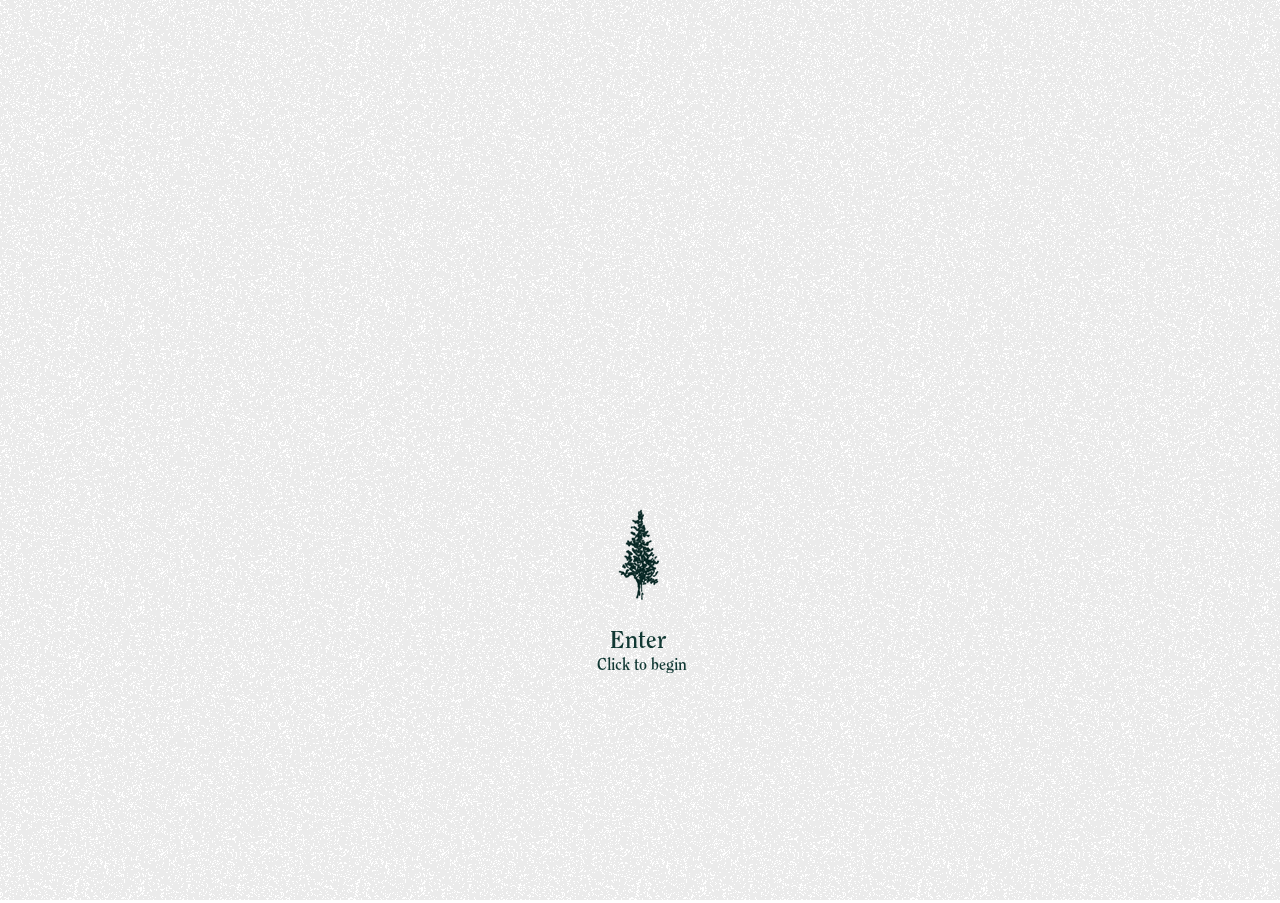
<file: index.html>
<!DOCTYPE html>
<html lang="zh-CN">
  <head>
    <meta charset="UTF-8" />
    <meta name="viewport" content="width=device-width, initial-scale=1.0" />
    <link rel="stylesheet" type="text/css" href="./css/reset.css" />
    <link rel="stylesheet" href="./css/index.css" />
    <link
      rel="shortcut icon"
      href="./images\logo\logo.ico"
      type="image/x-icon"
    />
    <title>我的2020</title>
  </head>
  <body>
    <canvas></canvas>
    <div class="home_preloader">
      <!-- <div class="start-button">点击进入</div> -->
      <div class="home_enter">Enter</div>
      <div class="home_entrance">Click to begin</div>
      <img class="preloader_tree" src="./images/preloader_spritesheet.png" />
    </div>
    <script src="./js/index.js"></script>
    <script src="./js/canvas.js"></script>
    <script src="./js/utils.js"></script>
  </body>
</html>
</file>
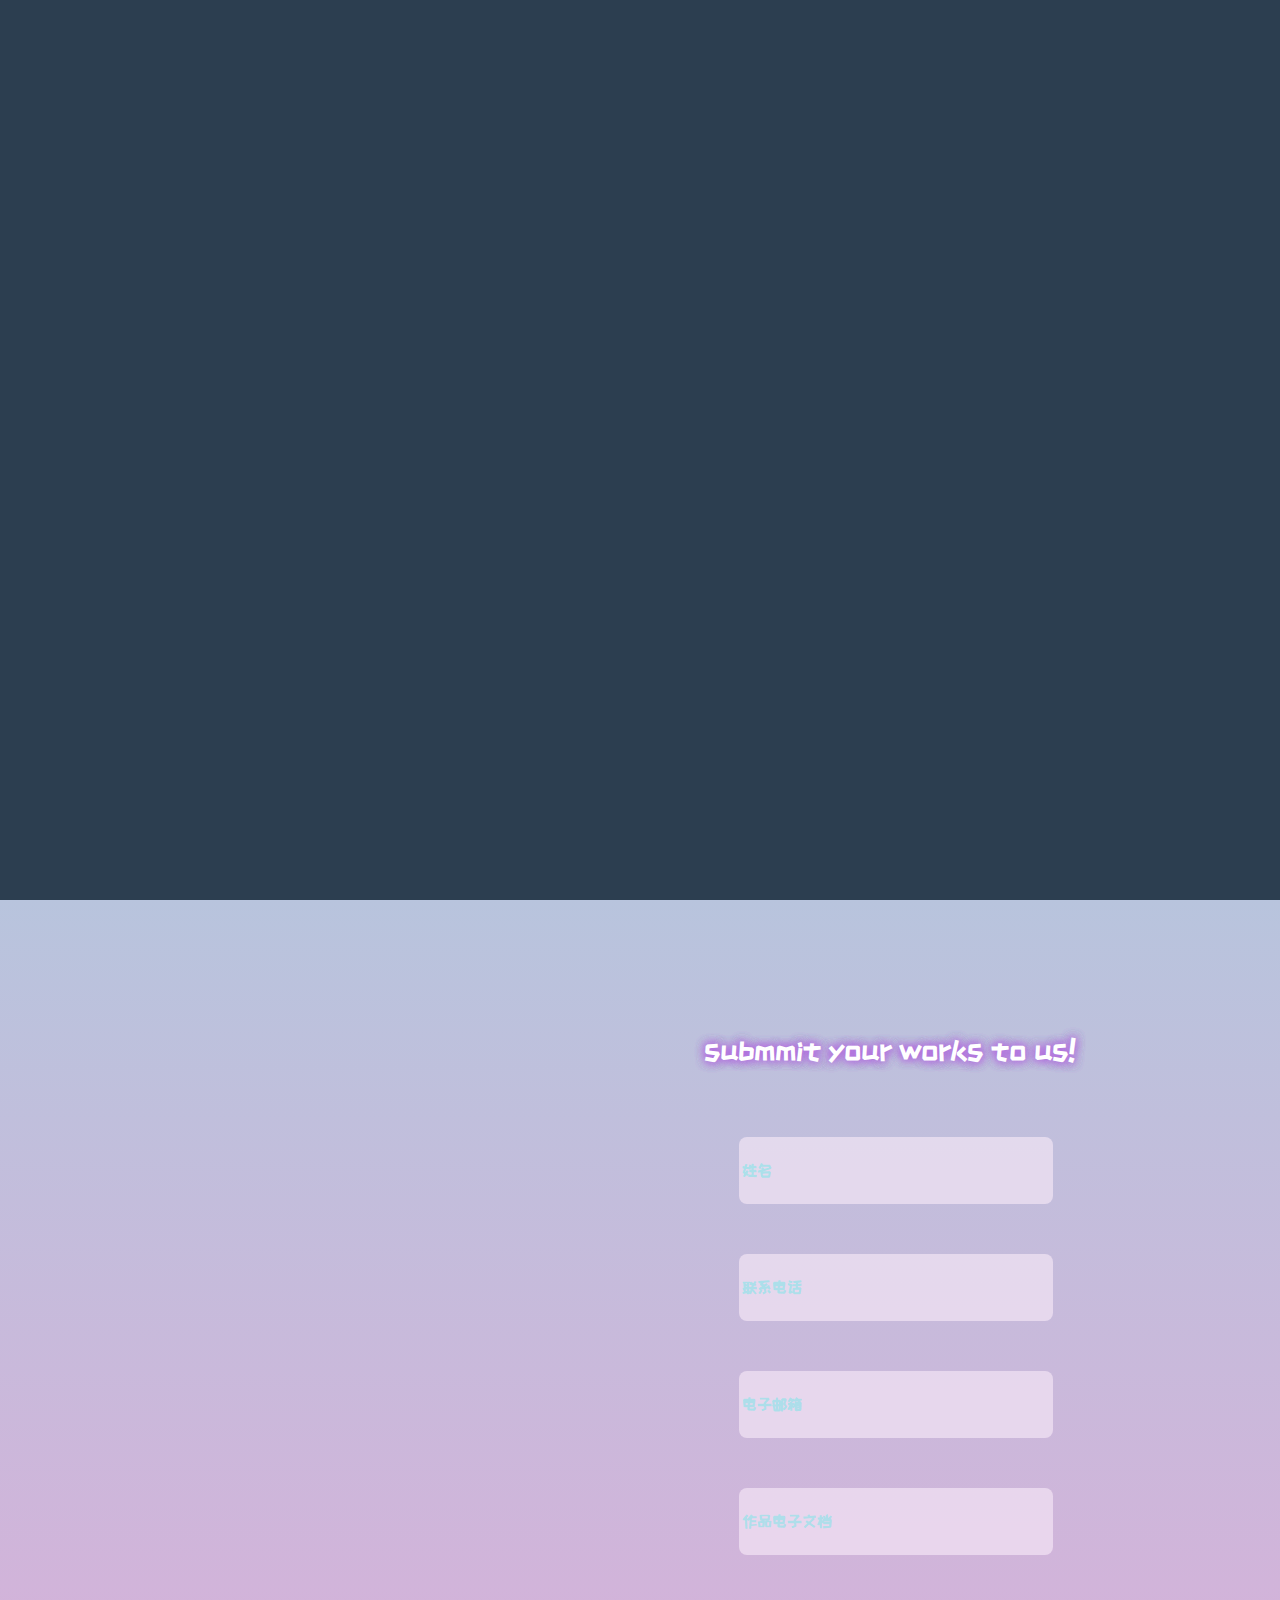
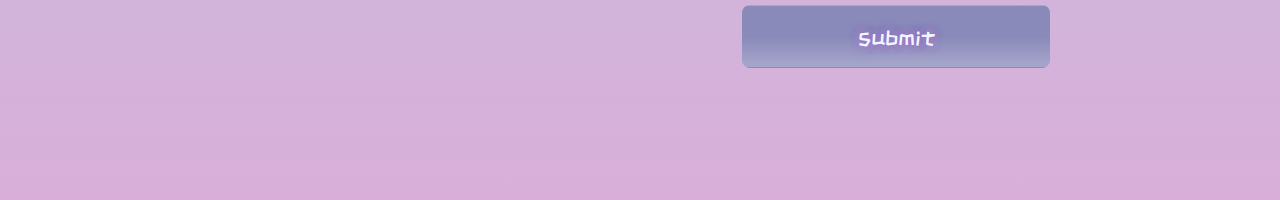
<file: contact.html>
<!DOCTYPE html>
<html lang="en">
  <head>
    <meta charset="UTF-8" />
    <meta name="viewport" content="width=device-width, initial-scale=1.0" />
    <link rel="stylesheet" href="css/contact.css" />
    <script
      type="text/javascript"
      src="https://webapi.amap.com/maps?v=1.4.15&key=ecc9990e88b0abe2d71a9cad1eda0273"
    ></script>
    <link
      rel="shortcut icon"
      href="./images\logo\logo.ico"
      type="image/x-icon"
    />
    <title>我的2020</title>
  </head>
  <body>
    <!-- 开场动画 -->
    <div class="transition_start">
      <div class="black move-top"></div>
      <div class="white move-top delay"></div>
      <div class="white move-bottom delay"></div>
      <div class="black move-bottom"></div>
    </div>

    <div class="contact-box">
      <div id="map"></div>
      <div class="image-block">
        <img src="images/32.gif" />
      </div>
      <div class="text-block">
        <div class="text-block-top">
          <span>contact us</span>
          <h2>留下你的2020故事吧</h2>
          <div class="text-block-top-text">
            南京邮电大学仙林校区地址：南京亚东新城区文苑路 9 号（邮编
            210023）<br />咨询电话：18230569526
          </div>
          <div class="scroll" id="scroll">
            <svg
              t="1605085651089"
              class="icon"
              viewBox="0 0 1024 1024"
              version="1.1"
              xmlns="http://www.w3.org/2000/svg"
              p-id="7502"
              width="200"
              height="200"
            >
              <path
                d="M533.7 544.7l1.8-1.8 21.8-21.8L733 345.4c12.5-12.4 12.5-32.8 0.1-45.2-12.5-12.4-32.9-12.4-45.3 0L512 475.9 336.3 300.1c-12.5-12.4-32.9-12.4-45.3 0-12.4 12.5-12.4 32.9 0 45.3l175.7 175.7 21.5 21.5 2.2 2.2c5.7 5.2 13.2 8.3 21.5 8.3 8.4 0.1 16.1-3.1 21.8-8.4z"
                fill="#aa93b8"
                p-id="7503"
                data-spm-anchor-id="a313x.7781069.0.i38"
                class="selected"
              ></path>
              <path
                d="M533.7 724.8l1.8-1.8 21.8-21.8L733 525.5c12.5-12.4 12.5-32.8 0.1-45.2-12.5-12.4-32.9-12.4-45.3 0L512 656 336.3 480.2c-12.5-12.4-32.9-12.4-45.3 0-12.4 12.5-12.4 32.9 0 45.3l175.7 175.7 21.5 21.5 2.2 2.2c5.7 5.2 13.2 8.3 21.5 8.3 8.4 0.1 16.1-3.1 21.8-8.4z"
                fill="#e6deeb"
                p-id="7504"
                data-spm-anchor-id="a313x.7781069.0.i37"
                class=""
              ></path>
            </svg>

            <div class="back back1" id="back"></div>
            <div class="back back2"></div>
            <div class="back back3"></div>
            <div class="back back4"></div>
            <div class="back back5"></div>
          </div>
        </div>
        <div class="text-block-bottom">
          <h2>submmit your works to us!</h2>
          <div>
            <h3></h3>
            <input type="text" placeholder="姓名" />
          </div>
          <div>
            <input type="text" placeholder="联系电话" />
          </div>
          <div>
            <input type="text" placeholder="电子邮箱" />
          </div>
          <div>
            <input type="text" placeholder="作品电子文档" />
          </div>
          <div>
            <input
              class="text-block-bottom-submit"
              type="submit"
              value="submit"
            />
          </div>
        </div>
      </div>
    </div>
    <script src="https://cdn.staticfile.org/jquery/1.10.2/jquery.min.js"></script>
    <script src="./js/contact.js"></script>
  </body>
</html>
</file>
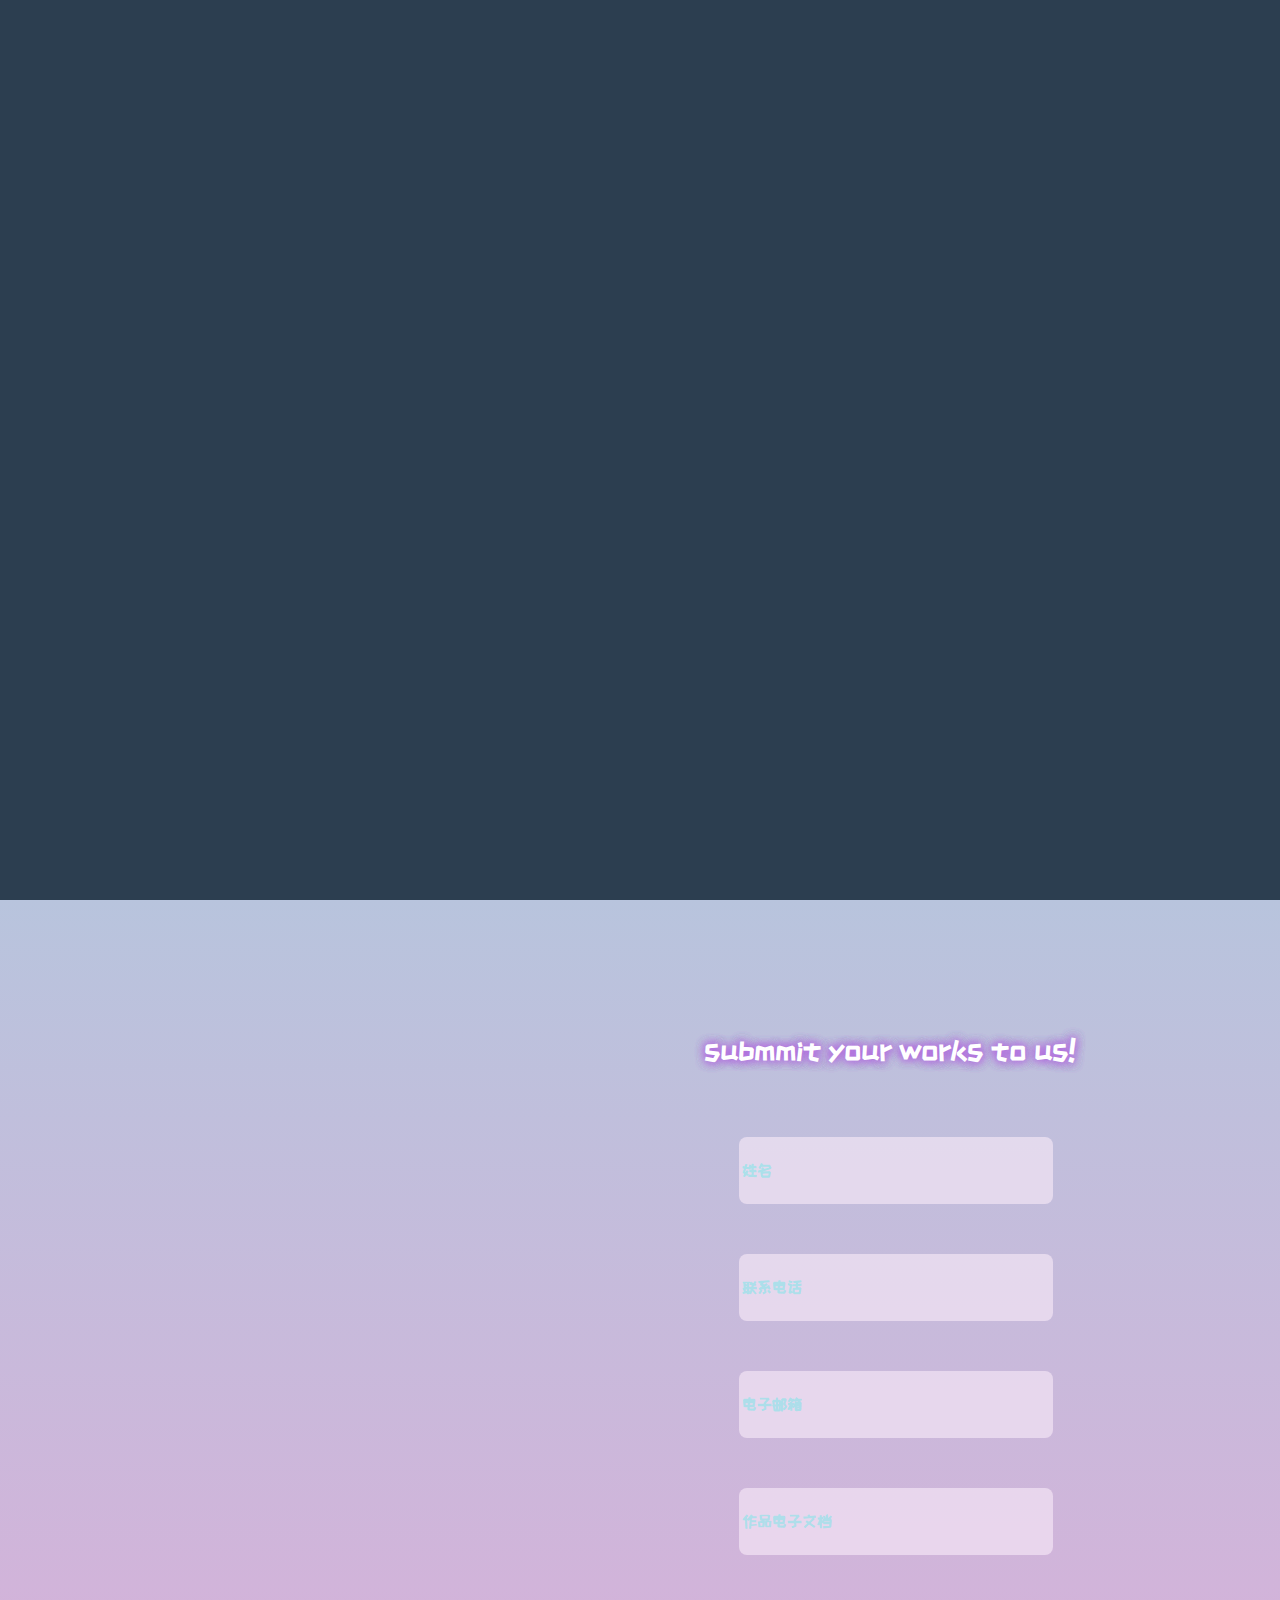
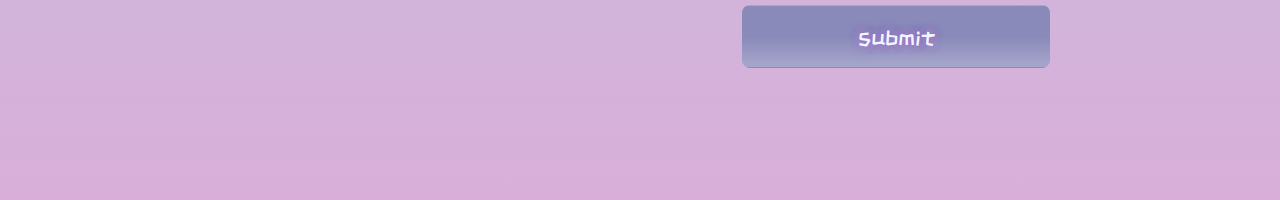
<file: contract.html>
<!DOCTYPE html>
<html lang="en">
  <head>
    <meta charset="UTF-8" />
    <meta name="viewport" content="width=device-width, initial-scale=1.0" />
    <link rel="stylesheet" href="css/contract.css" />
    <script
      type="text/javascript"
      src="https://webapi.amap.com/maps?v=1.4.15&key=ecc9990e88b0abe2d71a9cad1eda0273"
    ></script>
    <link
      rel="shortcut icon"
      href="./images\logo\logo.ico"
      type="image/x-icon"
    />
    <title>Document</title>
  </head>
  <body>
    <!-- 开场动画 -->
    <div class="transition_start">
      <div class="black move-top"></div>
      <div class="white move-top delay"></div>
      <div class="white move-bottom delay"></div>
      <div class="black move-bottom"></div>
    </div>

    <div class="contract-box">
      <div id="map"></div>
      <div class="image-block">
        <img src="images/32.gif" />
      </div>
      <div class="text-block">
        <div class="text-block-top">
          <span>contract us</span>
          <h2>留下你的2020故事吧</h2>
          <div class="text-block-top-text">
            南京邮电大学仙林校区地址：南京亚东新城区文苑路 9 号（邮编
            210023）<br />咨询电话：18230569526
          </div>
          <div class="scroll" id="scroll">
            <svg
              t="1605085651089"
              class="icon"
              viewBox="0 0 1024 1024"
              version="1.1"
              xmlns="http://www.w3.org/2000/svg"
              p-id="7502"
              width="200"
              height="200"
            >
              <path
                d="M533.7 544.7l1.8-1.8 21.8-21.8L733 345.4c12.5-12.4 12.5-32.8 0.1-45.2-12.5-12.4-32.9-12.4-45.3 0L512 475.9 336.3 300.1c-12.5-12.4-32.9-12.4-45.3 0-12.4 12.5-12.4 32.9 0 45.3l175.7 175.7 21.5 21.5 2.2 2.2c5.7 5.2 13.2 8.3 21.5 8.3 8.4 0.1 16.1-3.1 21.8-8.4z"
                fill="#aa93b8"
                p-id="7503"
                data-spm-anchor-id="a313x.7781069.0.i38"
                class="selected"
              ></path>
              <path
                d="M533.7 724.8l1.8-1.8 21.8-21.8L733 525.5c12.5-12.4 12.5-32.8 0.1-45.2-12.5-12.4-32.9-12.4-45.3 0L512 656 336.3 480.2c-12.5-12.4-32.9-12.4-45.3 0-12.4 12.5-12.4 32.9 0 45.3l175.7 175.7 21.5 21.5 2.2 2.2c5.7 5.2 13.2 8.3 21.5 8.3 8.4 0.1 16.1-3.1 21.8-8.4z"
                fill="#e6deeb"
                p-id="7504"
                data-spm-anchor-id="a313x.7781069.0.i37"
                class=""
              ></path>
            </svg>

            <div class="back back1" id="back"></div>
            <div class="back back2"></div>
            <div class="back back3"></div>
            <div class="back back4"></div>
            <div class="back back5"></div>
          </div>
        </div>
        <div class="text-block-bottom">
          <h2>submmit your works to us!</h2>
          <div>
            <h3></h3>
            <input type="text" placeholder="姓名" />
          </div>
          <div>
            <input type="text" placeholder="联系电话" />
          </div>
          <div>
            <input type="text" placeholder="电子邮箱" />
          </div>
          <div>
            <input type="text" placeholder="作品电子文档" />
          </div>
          <div>
            <input
              class="text-block-bottom-submit"
              type="submit"
              value="submit"
            />
          </div>
        </div>
      </div>
    </div>
    <script src="https://cdn.staticfile.org/jquery/1.10.2/jquery.min.js"></script>
    <script src="./js/contract.js"></script>
  </body>
</html>
</file>
<file: css/index.css>
@font-face {
  font-family: "Cute";
  src: url(../fonts/萌趣软糖体.ttf);
}

@font-face {
  font-family: "Clearface ITC Bold";
  src: url(../fonts/Clearface-Bold.otf);
}

@font-face {
  font-family: "kanti";
  src: url(../fonts/锐字云字库楷体GB.ttf);
}

html,
body {
  margin: 0;
  position: relative;
  width: 100%;
  height: 100%;
  /* background-color: #d9cebc; */
  font-family: "Clearface ITC Bold";
  color: #ffffb8;
  overflow: hidden;
  text-rendering: auto;
  background-image: url(../images/white_pattern.png);
  -webkit-font-smoothing: antialiased;
  -moz-osx-font-smoothing: grayscale;
  -webkit-user-drag: none;
  -webkit-touch-callout: none;
  -webkit-user-select: none;
  -khtml-user-select: none;
  -moz-user-select: none;
  -ms-user-select: none;
  user-select: none;
}

.home_preloader {
  position: absolute;
  opacity: 1;
  height: 400px;
  width: 100px;
  overflow: hidden;
  left: 50%;
  top: 60%;
  transform: translate(-50%, -50%);
  cursor: pointer;
}

.home_enter {
  font-size: 24px;
  position: absolute;
  color: rgb(17, 56, 51);
  top: 285px;
  left: 20px;
  white-space: nowrap;
  z-index: 10;
  overflow: visible;
}

.home_entrance {
  font-size: 16px;
  position: absolute;
  color: rgb(17, 56, 51);
  top: 315px;
  left: 0px;
  width: 104px;
  text-align: center;
}

.preloader_tree {
  position: absolute;
  left: -0px;
  /* 图片不可选中 */
  -moz-user-select: none;
  -webkit-user-select: none;
  -ms-user-select: none;
  -khtml-user-select: none;
  user-select: none;
  cursor: default;
}
</file>
<file: css/contact.css>
body::-webkit-scrollbar {
  display: none;
}

body {
  -ms-overflow-style: none;
  -webkit-user-select: none;
  -moz-user-select: none;
  -ms-user-select: none;
  user-select: none;
}

.contact-box {
  display: flex;
  align-items: flex-start;
  background-image: linear-gradient(to top, #d9afd9 0%, #97d9e1 100%);
  height: 200vh;
  overflow: hidden;
  justify-content: flex-start;
}
@font-face {
  font-family: "zcoo";
  src: url(../fonts/ZCOOLKuaiLe-Regular.ttf);
}
* {
  margin: 0px;
  font-family: "zcoo";
}

#map {
  position: fixed;
  top: 0;
  left: 0;
  width: 45%;
  height: 100%;

  background-color: lavender;

  z-index: 4;
}
.amap-icon img {
  width: 162px;
  height: 201px;
}
.image-block {
  position: fixed;
  top: 0;
  left: 0;
  width: 45%;
  height: 100vh;

  background-size: cover;
  background-color: white;
  z-index: 3;
  transition: all 1s;
  opacity: 0;
  display: flex;
}
.image-block img {
  width: 100%;
  margin: auto;
}
.text-block {
  position: relative;
  top: 30vh;
  left: 55%;
  width: 30%;
  height: 170vh;

  transition: all 0.5s;
}
.text-block-top {
  width: 100%;
  height: 70vh;
}
.text-block-bottom {
  width: 100%;
  height: 100vh;
}
.scroll {
  height: 20vh;

  width: 100%;
  /* animation:move 5s infinite;
  background-color: rgba(187, 20, 20, 0.075);  */
  /* display: flex; */
  position: relative;
  /* background-color: rgba(240, 128, 128, 0.062); */
}
.back {
  cursor: pointer;
  width: 0px;
  height: 0px;

  animation: move1 3s infinite;

  border-radius: 50%;
  position: absolute;
  top: 0;
  right: 0;
  bottom: 0;
  left: 0;
  margin: auto;
}
.scroll .back1 {
  animation-delay: 0ms;
}
.scroll .back2 {
  animation-delay: 1000ms;
}
.scroll .back3 {
  animation-delay: 2000ms;
}
.scroll .back4 {
  animation-delay: 3000ms;
}
.scroll .back5 {
  animation-delay: 4000ms;
}
svg {
  width: 50px;
  height: 50px;
  position: absolute;
  top: 0;
  right: 0;
  bottom: 0;
  left: 0;
  margin: auto;
  animation: move2 3s infinite;
}
@keyframes move2 {
  0% {
    transform: translateY(0);
  }
  50% {
    transform: translateY(20px);
  }
  100% {
    transform: translateY(0);
  }
}
@keyframes move {
  0% {
    width: 150px;
    height: 150px;
    background-color: rgba(137, 43, 226, 0.315);
  }
  50% {
    width: 170px;
    height: 170px;
    background-color: rgba(137, 43, 226, 0.315);
  }
  100% {
    width: 150px;
    height: 150px;
    background-color: rgba(137, 43, 226, 0.11);
  }
}
@keyframes move1 {
  0% {
    width: 0;
    height: 0;
    border: 3.5px solid rgba(151, 54, 170, 0.37);
  }
  100% {
    width: 50px;
    height: 50px;
    border: 2px solid rgba(128, 0, 128, 0.096);
  }
}
.text-block-top-text {
  width: 70%;
  height: 20vh;
  margin: 0 auto;

  text-align: center;
  font-size: 20px;
  margin-top: 5vh;
  line-height: 40px;
}
.text-block-top span {
  font-size: 20px;

  color: aquamarine;
}
.text-block-top h2 {
  color: rgba(152, 78, 212, 0.726);
  margin-top: 5vh;
  animation: text 1.5s infinite;
}
@keyframes text {
  from {
    text-shadow: 0 0 10px rgba(178, 111, 223, 0.034),
      0 0 10px rgba(178, 111, 223, 0.075), 0 0 10px rgba(178, 111, 223, 0.096),
      0 0 10px rgba(178, 111, 223, 0.13);
  }
  to {
    text-shadow: 0 0 10px rgba(178, 111, 223, 0.781),
      0 0 10px rgba(178, 111, 223, 0.781), 0 0 10px rgba(178, 111, 223, 0.781),
      0 0 10px rgba(178, 111, 223, 0.781);
  }
}
.text-block-bottom h2 {
  color: white;
  margin-top: 15vh;
  margin-bottom: 10%;
  font-size: 30px;
  text-shadow: 0 0 10px rgba(178, 111, 223, 0.781),
    0 0 10px rgba(178, 111, 223, 0.781), 0 0 10px rgba(178, 111, 223, 0.781),
    0 0 10px rgba(178, 111, 223, 0.781);
}

.text-block-bottom div {
  width: 100%;
  height: 5vh;
  margin: 0 auto;
  margin-top: 8vh;
}
.text-block-bottom input {
  display: block;
  margin: 0 auto;
  height: 7vh;
  width: 80%;
  border-radius: 8px;
  background-color: rgba(247, 233, 247, 0.637);
  border: 1px solid rgba(255, 255, 255, 0.007);
}

.text-block-bottom input::-webkit-input-placeholder {
  color: #30f0e654;

  font-size: 16px;
  font-weight: 700;
}
.text-block-bottom-submit {
  cursor: pointer;
  background-image: linear-gradient(
    to top,
    #a7a6cb 0%,
    #8989ba 52%,
    #8989ba 100%
  );
  color: aliceblue;
  font-size: 24px;
  text-shadow: 0 0 10px rgba(178, 111, 223, 0.301),
    0 0 10px rgba(178, 111, 223, 0.226), 0 0 10px rgba(178, 111, 223, 0.555),
    0 0 10px rgba(178, 111, 223, 0.466);
}
input:focus {
  outline: none;

  border: 2px solid rgba(155, 70, 204, 0.603);
}

/* 开场动画 */
.transition_start {
  position: fixed;
  top: 0;
  left: 0;
  right: 0;
  height: 100vh;
  z-index: 9999;
}
.transition_start div {
  height: 50vh;
  position: absolute;
  width: 100%;
}
.transition_start div:nth-of-type(1) {
  top: 0;
  animation: startLoad_top 1.1s cubic-bezier(0, 0.38, 1, 1);
  animation-fill-mode: forwards;
  z-index: 999;
}
.transition_start div:nth-of-type(2) {
  top: 0;
  animation: startLoad_top 0.6s cubic-bezier(0, 0.38, 1, 1) 0.5s;
  animation-fill-mode: forwards;
}
.transition_start div:nth-of-type(3) {
  bottom: 0;
  animation: startLoad_bottom 0.6s cubic-bezier(0, 0.38, 1, 1) 0.5s;
  animation-fill-mode: forwards;
}
.transition_start div:nth-of-type(4) {
  bottom: 0;
  animation: startLoad_bottom 1.1s cubic-bezier(0, 0.38, 1, 1);
  animation-fill-mode: forwards;
}
.transition_start .black {
  background-color: #2c3e50;
}
.transition_start .white {
  background-color: #ecf0f1;
}

@keyframes startLoad_top {
  0% {
    transform: translateY(0);
  }
  100% {
    transform: translateY(-100%);
  }
}

@keyframes startLoad_bottom {
  0% {
    transform: translateY(0);
  }
  100% {
    transform: translateY(100%);
  }
}
</file>
<file: css/contract.css>
body::-webkit-scrollbar {
  display: none;
}

body {
  -ms-overflow-style: none;
  -webkit-user-select: none;
  -moz-user-select: none;
  -ms-user-select: none;
  user-select: none;
}

.contract-box {
  display: flex;
  align-items: flex-start;
  background-image: linear-gradient(to top, #d9afd9 0%, #97d9e1 100%);
  height: 200vh;
  overflow: hidden;
  justify-content: flex-start;
}
@font-face {
  font-family: "zcoo";
  src: url(../fonts/ZCOOLKuaiLe-Regular.ttf);
}
* {
  margin: 0px;
  font-family: "zcoo";
}

#map {
  position: fixed;
  top: 0;
  left: 0;
  width: 45%;
  height: 100%;

  background-color: lavender;

  z-index: 4;
}
.amap-icon img {
  width: 162px;
  height: 201px;
}
.image-block {
  position: fixed;
  top: 0;
  left: 0;
  width: 45%;
  height: 100vh;

  background-size: cover;
  background-color: white;
  z-index: 3;
  transition: all 1s;
  opacity: 0;
  display: flex;
}
.image-block img {
  width: 100%;
  margin: auto;
}
.text-block {
  position: relative;
  top: 30vh;
  left: 55%;
  width: 30%;
  height: 170vh;

  transition: all 0.5s;
}
.text-block-top {
  width: 100%;
  height: 70vh;
}
.text-block-bottom {
  width: 100%;
  height: 100vh;
}
.scroll {
  height: 20vh;

  width: 100%;
  /* animation:move 5s infinite;
  background-color: rgba(187, 20, 20, 0.075);  */
  /* display: flex; */
  position: relative;
  /* background-color: rgba(240, 128, 128, 0.062); */
}
.back {
  cursor: pointer;
  width: 0px;
  height: 0px;

  animation: move1 3s infinite;

  border-radius: 50%;
  position: absolute;
  top: 0;
  right: 0;
  bottom: 0;
  left: 0;
  margin: auto;
}
.scroll .back1 {
  animation-delay: 0ms;
}
.scroll .back2 {
  animation-delay: 1000ms;
}
.scroll .back3 {
  animation-delay: 2000ms;
}
.scroll .back4 {
  animation-delay: 3000ms;
}
.scroll .back5 {
  animation-delay: 4000ms;
}
svg {
  width: 50px;
  height: 50px;
  position: absolute;
  top: 0;
  right: 0;
  bottom: 0;
  left: 0;
  margin: auto;
  animation: move2 3s infinite;
}
@keyframes move2 {
  0% {
    transform: translateY(0);
  }
  50% {
    transform: translateY(20px);
  }
  100% {
    transform: translateY(0);
  }
}
@keyframes move {
  0% {
    width: 150px;
    height: 150px;
    background-color: rgba(137, 43, 226, 0.315);
  }
  50% {
    width: 170px;
    height: 170px;
    background-color: rgba(137, 43, 226, 0.315);
  }
  100% {
    width: 150px;
    height: 150px;
    background-color: rgba(137, 43, 226, 0.11);
  }
}
@keyframes move1 {
  0% {
    width: 0;
    height: 0;
    border: 3.5px solid rgba(151, 54, 170, 0.37);
  }
  100% {
    width: 50px;
    height: 50px;
    border: 2px solid rgba(128, 0, 128, 0.096);
  }
}
.text-block-top-text {
  width: 70%;
  height: 20vh;
  margin: 0 auto;

  text-align: center;
  font-size: 20px;
  margin-top: 5vh;
  line-height: 40px;
}
.text-block-top span {
  font-size: 20px;

  color: aquamarine;
}
.text-block-top h2 {
  color: rgba(152, 78, 212, 0.726);
  margin-top: 5vh;
  animation: text 1.5s infinite;
}
@keyframes text {
  from {
    text-shadow: 0 0 10px rgba(178, 111, 223, 0.034),
      0 0 10px rgba(178, 111, 223, 0.075), 0 0 10px rgba(178, 111, 223, 0.096),
      0 0 10px rgba(178, 111, 223, 0.13);
  }
  to {
    text-shadow: 0 0 10px rgba(178, 111, 223, 0.781),
      0 0 10px rgba(178, 111, 223, 0.781), 0 0 10px rgba(178, 111, 223, 0.781),
      0 0 10px rgba(178, 111, 223, 0.781);
  }
}
.text-block-bottom h2 {
  color: white;
  margin-top: 15vh;
  margin-bottom: 10%;
  font-size: 30px;
  text-shadow: 0 0 10px rgba(178, 111, 223, 0.781),
    0 0 10px rgba(178, 111, 223, 0.781), 0 0 10px rgba(178, 111, 223, 0.781),
    0 0 10px rgba(178, 111, 223, 0.781);
}

.text-block-bottom div {
  width: 100%;
  height: 5vh;
  margin: 0 auto;
  margin-top: 8vh;
}
.text-block-bottom input {
  display: block;
  margin: 0 auto;
  height: 7vh;
  width: 80%;
  border-radius: 8px;
  background-color: rgba(247, 233, 247, 0.637);
  border: 1px solid rgba(255, 255, 255, 0.007);
}

.text-block-bottom input::-webkit-input-placeholder {
  color: #30f0e654;

  font-size: 16px;
  font-weight: 700;
}
.text-block-bottom-submit {
  cursor: pointer;
  background-image: linear-gradient(
    to top,
    #a7a6cb 0%,
    #8989ba 52%,
    #8989ba 100%
  );
  color: aliceblue;
  font-size: 24px;
  text-shadow: 0 0 10px rgba(178, 111, 223, 0.301),
    0 0 10px rgba(178, 111, 223, 0.226), 0 0 10px rgba(178, 111, 223, 0.555),
    0 0 10px rgba(178, 111, 223, 0.466);
}
input:focus {
  outline: none;

  border: 2px solid rgba(155, 70, 204, 0.603);
}

/* 开场动画 */
.transition_start {
  position: fixed;
  top: 0;
  left: 0;
  right: 0;
  height: 100vh;
  z-index: 9999;
}
.transition_start div {
  height: 50vh;
  position: absolute;
  width: 100%;
}
.transition_start div:nth-of-type(1) {
  top: 0;
  animation: startLoad_top 1.1s cubic-bezier(0, 0.38, 1, 1);
  animation-fill-mode: forwards;
  z-index: 999;
}
.transition_start div:nth-of-type(2) {
  top: 0;
  animation: startLoad_top 0.6s cubic-bezier(0, 0.38, 1, 1) 0.5s;
  animation-fill-mode: forwards;
}
.transition_start div:nth-of-type(3) {
  bottom: 0;
  animation: startLoad_bottom 0.6s cubic-bezier(0, 0.38, 1, 1) 0.5s;
  animation-fill-mode: forwards;
}
.transition_start div:nth-of-type(4) {
  bottom: 0;
  animation: startLoad_bottom 1.1s cubic-bezier(0, 0.38, 1, 1);
  animation-fill-mode: forwards;
}
.transition_start .black {
  background-color: #2c3e50;
}
.transition_start .white {
  background-color: #ecf0f1;
}

@keyframes startLoad_top {
  0% {
    transform: translateY(0);
  }
  100% {
    transform: translateY(-100%);
  }
}

@keyframes startLoad_bottom {
  0% {
    transform: translateY(0);
  }
  100% {
    transform: translateY(100%);
  }
}
</file>
